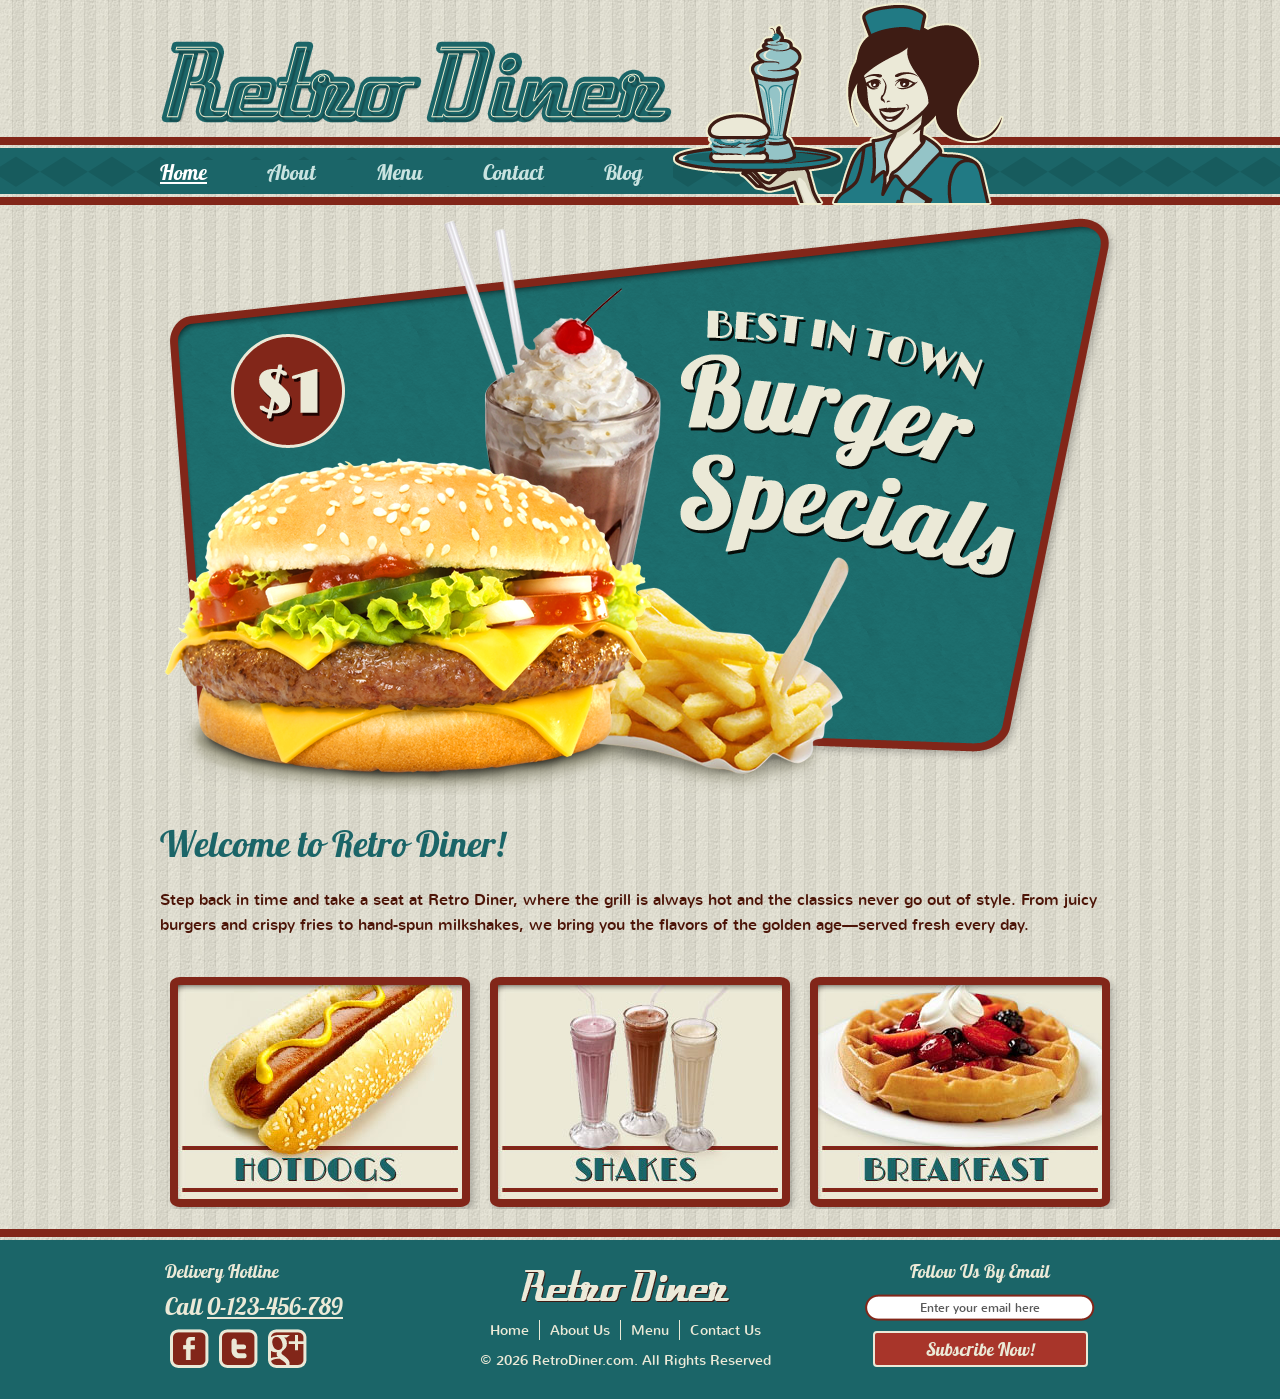
<file: index.html>
<!DOCTYPE html>
<!-- Website template by freewebsitetemplates.com -->
<html lang="en">
<head>
	<title>Retro Diner</title>
	<meta charset="utf-8">
	<link href="css/style.css" rel="stylesheet" type="text/css">
</head>
<body>
	<a class="skip-link" href="#body">Skip to main content</a>
	<header id="header">
		<div>
			<a href="index.html"><img class="logo" src="images/logo.png" width="513" height="84" alt="Retro Diner - Home"></a>
			<img src="images/waitress.png" width="332" height="205" alt="">
			<nav aria-label="Main">
			<ul class="navigation">
				<li>
					<a class="active" aria-current="page" href="index.html">Home</a>
				</li>
				<li>
					<a href="about.html">About</a>
				</li>
				<li>
					<a href="burger.html">Menu</a>
				</li>
				<li>
					<a href="contact.html">Contact</a>
				</li>
				<li>
					<a href="blog.html">Blog</a>
				</li>
			</ul>
			</nav>
		</div>
	</header>
	<main id="body" tabindex="-1">
		<div class="featured"> <a href="burger.html"><img src="images/burger-specials.png" width="960" height="590" alt="Best in town Burger Specials, $1: cheeseburger with fries and a chocolate milkshake. See our burgers"></a>
			<h1>Welcome to Retro Diner!</h1>
			<p>
				Step back in time and take a seat at Retro Diner, where the grill is always hot and the classics never go out of style. From juicy burgers and crispy fries to hand-spun milkshakes, we bring you the flavors of the golden age—served fresh every day.
			</p>
			<ul>
				<li>
					<a href="hotdog.html"><img src="images/hotdogs.jpg" width="284" height="214" alt="Hotdogs"></a>
				</li>
				<li>
					<a href="shake.html"><img src="images/shakes.jpg" alt="Shakes" width="284" height="214"></a>
				</li>
				<li>
					<a href="breakfast.html"><img src="images/breakfast.jpg" alt="Breakfast" width="284" height="214"></a>
				</li>
			</ul>
		</div>
	</main>
	<footer id="footer">
		<div>
			<ul>
				<li class="first">
					<h2>Delivery Hotline</h2>
					<p class="hotline">Call <a href="tel:0123456789">0-123-456-789</a></p>
					<ul>
						<li>
							<a href="http://www.freewebsitetemplates.com/go/facebook" class="facebook" aria-label="Retro Diner on Facebook"></a>
						</li>
						<li>
							<a href="http://www.freewebsitetemplates.com/go/twitter" class="twitter" aria-label="Retro Diner on Twitter"></a>
						</li>
						<li>
							<a href="http://www.freewebsitetemplates.com/go/googleplus" class="googleplus" aria-label="Retro Diner on Google+"></a>
						</li>
					</ul>
				</li>
				<li>
					<a href="index.html"><img class="logo" src="images/logo-footer.png" alt="Retro Diner - Home"></a>
					<nav aria-label="Footer">
					<ul class="navigation">
						<li>
							<a href="index.html">Home</a>
						</li>
						<li>
							<a href="about.html">About Us</a>
						</li>
						<li>
							<a href="burger.html">Menu</a>
						</li>
						<li>
							<a href="contact.html">Contact Us</a>
						</li>
					</ul>
					</nav>
					<span>&copy; 2026 RetroDiner.com. All Rights Reserved</span>
				</li>
				<li class="last">
					<h2>Follow Us By Email</h2>
					<form action="index.html">
						<label for="subscribe-email" class="visually-hidden">Email address</label>
						<input type="email" name="subscribe" id="subscribe-email" placeholder="Enter your email here" autocomplete="email" required>
						<input type="submit" value="Subscribe Now!">
					</form>
				</li>
			</ul>
		</div>
	</footer>
</body>
</html>
</file>
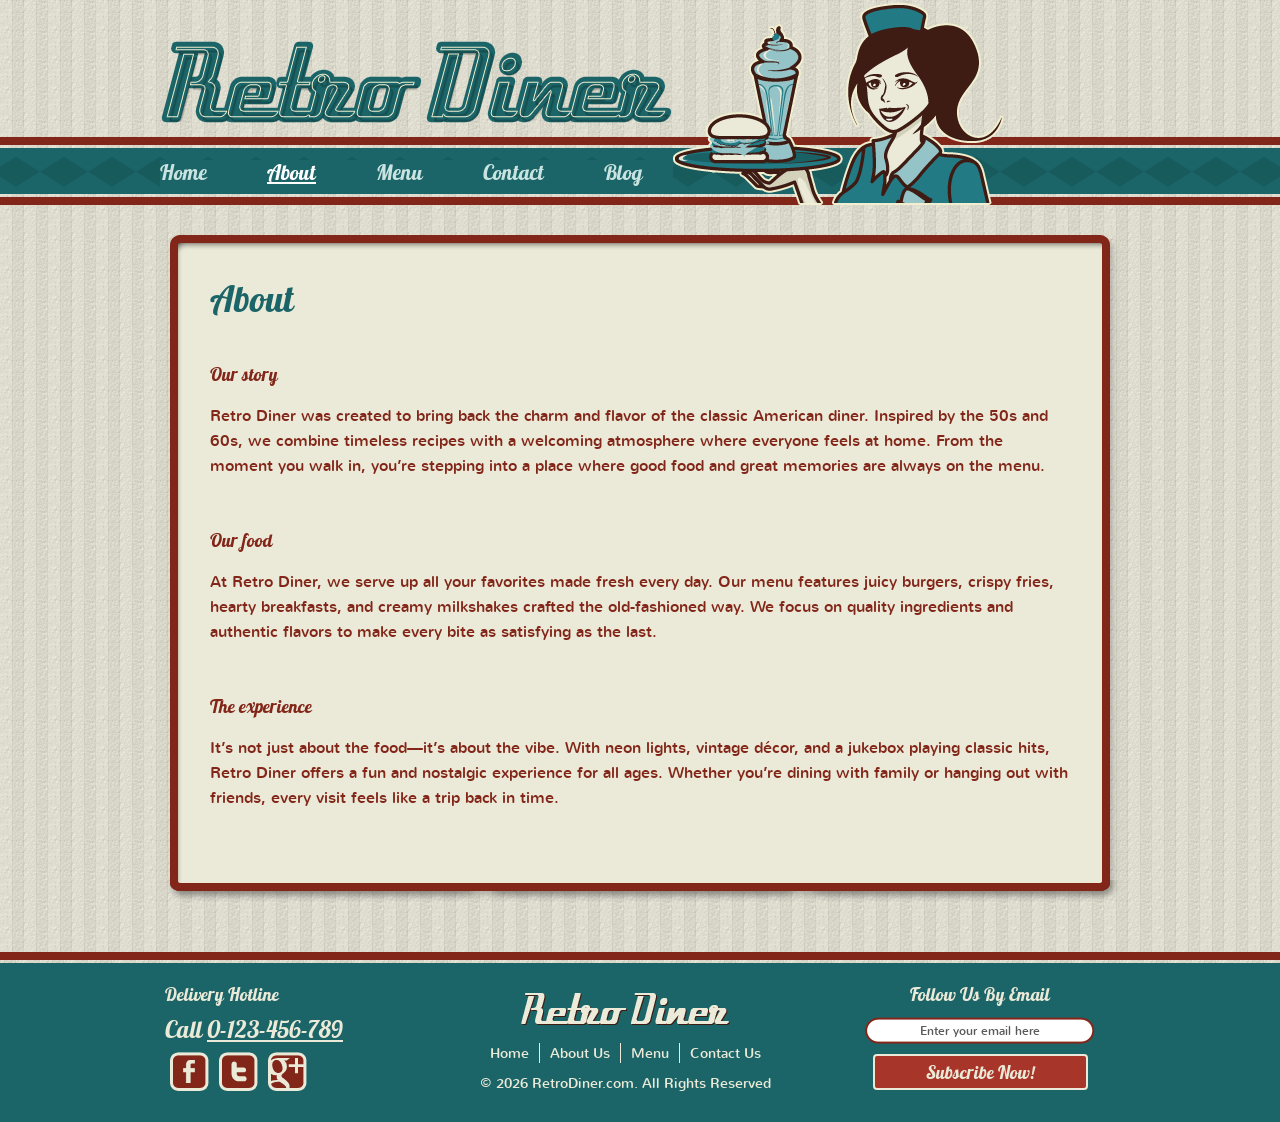
<file: about.html>
<!DOCTYPE html>
<!-- Website template by freewebsitetemplates.com -->
<html lang="en">
<head>
	<title>About - Retro Diner</title>
	<meta charset="utf-8">
	<link href="css/style.css" rel="stylesheet" type="text/css">
</head>
<body>
	<a class="skip-link" href="#body">Skip to main content</a>
	<header id="header">
		<div>
			<a href="index.html"><img class="logo" src="images/logo.png" width="513" height="84" alt="Retro Diner - Home"></a>
			<img src="images/waitress.png" width="332" height="205" alt="">
			<nav aria-label="Main">
			<ul class="navigation">
				<li>
					<a href="index.html">Home</a>
				</li>
				<li>
					<a class="active" aria-current="page" href="about.html">About</a>
				</li>
				<li>
					<a href="burger.html">Menu</a>
				</li>
				<li>
					<a href="contact.html">Contact</a>
				</li>
				<li>
					<a href="blog.html">Blog</a>
				</li>
			</ul>
			</nav>
		</div>
	</header>
	<main id="body" tabindex="-1">
		<div id="content">
			<div>
				<div>
					<h1>About</h1>
					<ul>
						<li>
							<h2>Our story</h2>
							<p>
								Retro Diner was created to bring back the charm and flavor of the classic American diner. Inspired by the 50s and 60s, we combine timeless recipes with a welcoming atmosphere where everyone feels at home. From the moment you walk in, you’re stepping into a place where good food and great memories are always on the menu.
							</p>
						</li>
						<li>
							<h2>Our food</h2>
							<p>
								At Retro Diner, we serve up all your favorites made fresh every day. Our menu features juicy burgers, crispy fries, hearty breakfasts, and creamy milkshakes crafted the old-fashioned way. We focus on quality ingredients and authentic flavors to make every bite as satisfying as the last.
							</p>
						</li>
						<li>
							<h2>The experience</h2>
							<p>
								It’s not just about the food—it’s about the vibe. With neon lights, vintage décor, and a jukebox playing classic hits, Retro Diner offers a fun and nostalgic experience for all ages. Whether you’re dining with family or hanging out with friends, every visit feels like a trip back in time.
							</p>
						</li>

					</ul>
				</div>
			</div>
		</div>
	</main>
	<footer id="footer">
		<div>
			<ul>
				<li class="first">
					<h2>Delivery Hotline</h2>
					<p class="hotline">Call <a href="tel:0123456789">0-123-456-789</a></p>
					<ul>
						<li>
							<a href="http://www.freewebsitetemplates.com/go/facebook" class="facebook" aria-label="Retro Diner on Facebook"></a>
						</li>
						<li>
							<a href="http://www.freewebsitetemplates.com/go/twitter" class="twitter" aria-label="Retro Diner on Twitter"></a>
						</li>
						<li>
							<a href="http://www.freewebsitetemplates.com/go/googleplus" class="googleplus" aria-label="Retro Diner on Google+"></a>
						</li>
					</ul>
				</li>
				<li>
					<a href="index.html"><img class="logo" src="images/logo-footer.png" alt="Retro Diner - Home"></a>
					<nav aria-label="Footer">
					<ul class="navigation">
						<li>
							<a href="index.html">Home</a>
						</li>
						<li>
							<a href="about.html">About Us</a>
						</li>
						<li>
							<a href="burger.html">Menu</a>
						</li>
						<li>
							<a href="contact.html">Contact Us</a>
						</li>
					</ul>
					</nav>
					<span>&copy; 2026 RetroDiner.com. All Rights Reserved</span>
				</li>
				<li class="last">
					<h2>Follow Us By Email</h2>
					<form action="index.html">
						<label for="subscribe-email" class="visually-hidden">Email address</label>
						<input type="email" name="subscribe" id="subscribe-email" placeholder="Enter your email here" autocomplete="email" required>
						<input type="submit" value="Subscribe Now!">
					</form>
				</li>
			</ul>
		</div>
	</footer>
</body>
</html>
</file>
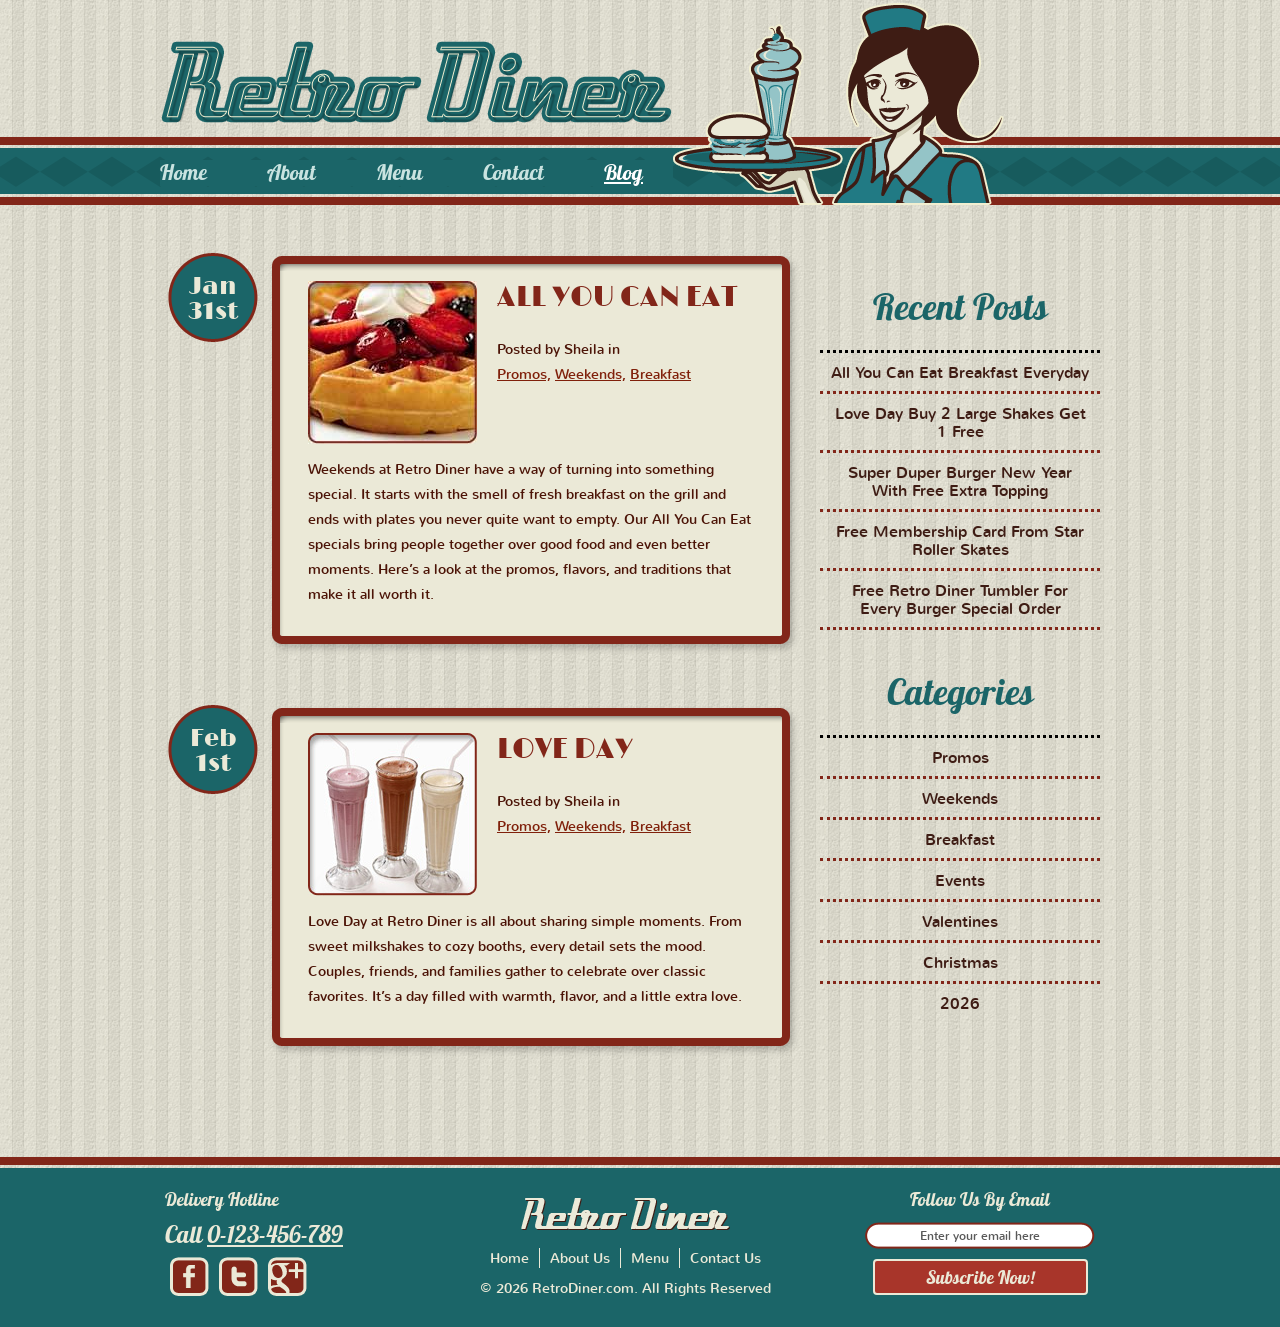
<file: blog.html>
<!DOCTYPE html>
<!-- Website template by freewebsitetemplates.com -->
<html lang="en">
<head>
	<title>Blog - Retro Diner</title>
	<meta charset="utf-8">
	<link href="css/style.css" rel="stylesheet" type="text/css">
</head>
<body>
	<a class="skip-link" href="#body">Skip to main content</a>
	<header id="header">
		<div>
			<a href="index.html"><img class="logo" src="images/logo.png" width="513" height="84" alt="Retro Diner - Home"></a>
			<img src="images/waitress.png" width="332" height="205" alt="">
			<nav aria-label="Main">
			<ul class="navigation">
				<li>
					<a href="index.html">Home</a>
				</li>
				<li>
					<a href="about.html">About</a>
				</li>
				<li>
					<a href="burger.html">Menu</a>
				</li>
				<li>
					<a href="contact.html">Contact</a>
				</li>
				<li>
					<a class="active" aria-current="page" href="blog.html">Blog</a>
				</li>
			</ul>
			</nav>
		</div>
	</header>
	<main id="body" tabindex="-1">
		<h1 class="visually-hidden">Blog</h1>
		<div id="section">
			<div class="section">
				<div>
					<div> <img src="images/breakfast3.jpg" width="169" height="163" alt="Waffle topped with berries and whipped cream">
						<h2><a href="blog.html">All YOU CAN EAT</a></h2>
						<p class="byline">Posted by Sheila in</p>
						<a href="blog.html"><span>Promos,</span></a> <a href="blog.html"><span>Weekends,</span></a> <a href="blog.html"><span>Breakfast</span></a>
						<p>
							Weekends at Retro Diner have a way of turning into something special.
							It starts with the smell of fresh breakfast on the grill and ends with plates you never quite want to empty.
							Our All You Can Eat specials bring people together over good food and even better moments.
							Here’s a look at the promos, flavors, and traditions that make it all worth it.
						</p>
						<span class="price"><time datetime="2026-01-31">Jan <span>31st</span></time></span> </div>
				</div>
			</div>
			<div class="section">
				<div>
					<div> <img src="images/shakes2.jpg" width="169" height="163" alt="Strawberry, chocolate and vanilla milkshakes">
						<h2><a href="blog.html">love day</a></h2>
						<p class="byline">Posted by Sheila in</p>
						<a href="blog.html"><span>Promos,</span></a> <a href="blog.html"><span>Weekends,</span></a> <a href="blog.html"><span>Breakfast</span></a>
						<p>
							Love Day at Retro Diner is all about sharing simple moments.
							From sweet milkshakes to cozy booths, every detail sets the mood.
							Couples, friends, and families gather to celebrate over classic favorites.
							It’s a day filled with warmth, flavor, and a little extra love.
						</p>
						<span class="price"><time datetime="2026-02-01">Feb <span>1st</span></time></span> </div>
				</div>
			</div>
		</div>
		<aside class="sidebar">
			<h2>Recent Posts</h2>
			<ul>
				<li class="first">
					<a href="blog.html">All You Can Eat Breakfast Everyday</a>
				</li>
				<li>
					<a href="blog.html">Love Day Buy 2 Large Shakes Get 1 Free</a>
				</li>
				<li>
					<a href="blog.html">Super Duper Burger New Year With Free Extra Topping</a>
				</li>
				<li>
					<a href="blog.html">Free Membership Card From Star Roller Skates</a>
				</li>
				<li>
					<a href="blog.html">Free Retro Diner Tumbler For Every Burger Special Order</a>
				</li>
			</ul>
			<h2>Categories</h2>
			<ul>
				<li class="first">
					<a href="blog.html">Promos</a>
				</li>
				<li>
					<a href="blog.html">Weekends</a>
				</li>
				<li>
					<a href="blog.html">Breakfast</a>
				</li>
				<li>
					<a href="blog.html">Events</a>
				</li>
				<li>
					<a href="blog.html">Valentines</a>
				</li>
				<li>
					<a href="blog.html">Christmas</a>
				</li>
				<li class="last">
					<a href="blog.html">2026</a>
				</li>
			</ul>
		</aside>
	</main>
	<footer id="footer">
		<div>
			<ul>
				<li class="first">
					<h2>Delivery Hotline</h2>
					<p class="hotline">Call <a href="tel:0123456789">0-123-456-789</a></p>
					<ul>
						<li>
							<a href="http://www.freewebsitetemplates.com/go/facebook" class="facebook" aria-label="Retro Diner on Facebook"></a>
						</li>
						<li>
							<a href="http://www.freewebsitetemplates.com/go/twitter" class="twitter" aria-label="Retro Diner on Twitter"></a>
						</li>
						<li>
							<a href="http://www.freewebsitetemplates.com/go/googleplus" class="googleplus" aria-label="Retro Diner on Google+"></a>
						</li>
					</ul>
				</li>
				<li>
					<a href="index.html"><img class="logo" src="images/logo-footer.png" alt="Retro Diner - Home"></a>
					<nav aria-label="Footer">
					<ul class="navigation">
						<li>
							<a href="index.html">Home</a>
						</li>
						<li>
							<a href="about.html">About Us</a>
						</li>
						<li>
							<a href="burger.html">Menu</a>
						</li>
						<li>
							<a href="contact.html">Contact Us</a>
						</li>
					</ul>
					</nav>
					<span>&copy; 2026 RetroDiner.com. All Rights Reserved</span>
				</li>
				<li class="last">
					<h2>Follow Us By Email</h2>
					<form action="index.html">
						<label for="subscribe-email" class="visually-hidden">Email address</label>
						<input type="email" name="subscribe" id="subscribe-email" placeholder="Enter your email here" autocomplete="email" required>
						<input type="submit" value="Subscribe Now!">
					</form>
				</li>
			</ul>
		</div>
	</footer>
</body>
</html>
</file>
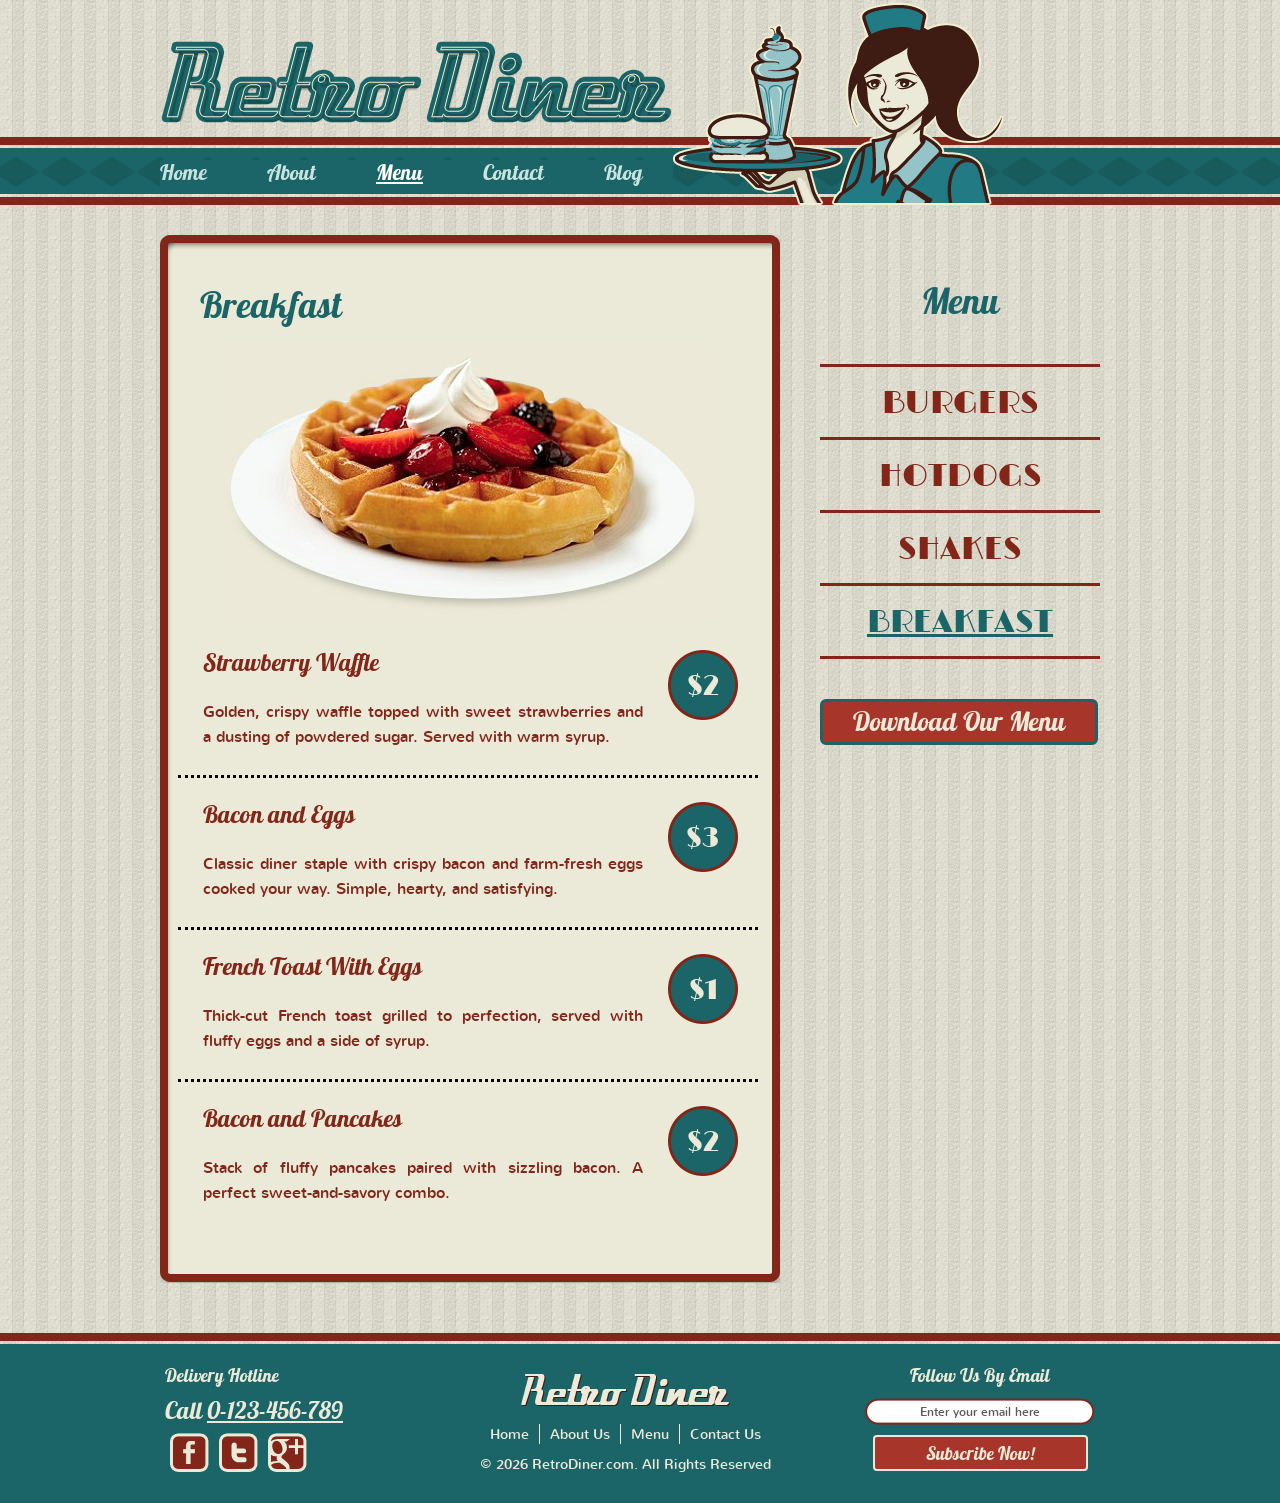
<file: breakfast.html>
<!DOCTYPE html>
<!-- Website template by freewebsitetemplates.com -->
<html lang="en">
<head>
	<title>Breakfast Menu - Retro Diner</title>
	<meta charset="utf-8">
	<link href="css/style.css" rel="stylesheet" type="text/css">
</head>
<body>
	<a class="skip-link" href="#body">Skip to main content</a>
	<header id="header">
		<div>
			<a href="index.html"><img class="logo" src="images/logo.png" width="513" height="84" alt="Retro Diner - Home"></a>
			<img src="images/waitress.png" width="332" height="205" alt="">
			<nav aria-label="Main">
			<ul class="navigation">
				<li>
					<a href="index.html">Home</a>
				</li>
				<li>
					<a href="about.html">About</a>
				</li>
				<li>
					<a class="active" aria-current="page" href="burger.html">Menu</a>
				</li>
				<li>
					<a href="contact.html">Contact</a>
				</li>
				<li>
					<a href="blog.html">Blog</a>
				</li>
			</ul>
			</nav>
		</div>
	</header>
	<main id="body" tabindex="-1">
		<div class="sidebar menu-sidebar">
			<h1>Menu</h1>
			<nav aria-label="Menu categories">
			<ul class="navigation">
				<li class="first">
					<a href="burger.html">BURGERS</a>
				</li>
				<li>
					<a href="hotdog.html">HOTDOGS</a>
				</li>
				<li>
					<a href="shake.html">SHAKES</a>
				</li>
				<li>
					<a class="active" aria-current="page" href="breakfast.html">BREAKFAST</a>
				</li>
			</ul>
			</nav>
			<a href="breakfast.html" class="download">Download Our Menu</a>
		</div>
		<div class="content">
			<div>
				<div>
					<h2 class="category">Breakfast</h2>
					<div><img src="images/breakfast2.jpg" width="484" height="271" alt="Waffle topped with strawberries, blueberries and whipped cream"></div>
					<ul>
						<li>
							<h3>Strawberry Waffle</h3>
							<p>
								Golden, crispy waffle topped with sweet strawberries and a dusting of powdered sugar. Served with warm syrup.
							</p>
							<span class="price">$2</span>
						</li>
						<li>
							<h3>Bacon and Eggs</h3>
							<p>
								Classic diner staple with crispy bacon and farm-fresh eggs cooked your way. Simple, hearty, and satisfying.
							</p>
							<span class="price">$3</span>
						</li>
						<li>
							<h3>French Toast With Eggs</h3>
							<p>
								Thick-cut French toast grilled to perfection, served with fluffy eggs and a side of syrup.
							</p>
							<span class="price">$1</span>
						</li>
						<li class="last">
							<h3>Bacon and Pancakes</h3>
							<p>
								Stack of fluffy pancakes paired with sizzling bacon. A perfect sweet-and-savory combo.
							</p>
							<span class="price">$2</span>
						</li>
					</ul>
				</div>
			</div>
		</div>
	</main>
	<footer id="footer">
		<div>
			<ul>
				<li class="first">
					<h2>Delivery Hotline</h2>
					<p class="hotline">Call <a href="tel:0123456789">0-123-456-789</a></p>
					<ul>
						<li>
							<a href="http://www.freewebsitetemplates.com/go/facebook" class="facebook" aria-label="Retro Diner on Facebook"></a>
						</li>
						<li>
							<a href="http://www.freewebsitetemplates.com/go/twitter" class="twitter" aria-label="Retro Diner on Twitter"></a>
						</li>
						<li>
							<a href="http://www.freewebsitetemplates.com/go/googleplus" class="googleplus" aria-label="Retro Diner on Google+"></a>
						</li>
					</ul>
				</li>
				<li>
					<a href="index.html"><img class="logo" src="images/logo-footer.png" alt="Retro Diner - Home"></a>
					<nav aria-label="Footer">
					<ul class="navigation">
						<li>
							<a href="index.html">Home</a>
						</li>
						<li>
							<a href="about.html">About Us</a>
						</li>
						<li>
							<a href="burger.html">Menu</a>
						</li>
						<li>
							<a href="contact.html">Contact Us</a>
						</li>
					</ul>
					</nav>
					<span>&copy; 2026 RetroDiner.com. All Rights Reserved</span>
				</li>
				<li class="last">
					<h2>Follow Us By Email</h2>
					<form action="index.html">
						<label for="subscribe-email" class="visually-hidden">Email address</label>
						<input type="email" name="subscribe" id="subscribe-email" placeholder="Enter your email here" autocomplete="email" required>
						<input type="submit" value="Subscribe Now!">
					</form>
				</li>
			</ul>
		</div>
	</footer>
</body>
</html>
</file>
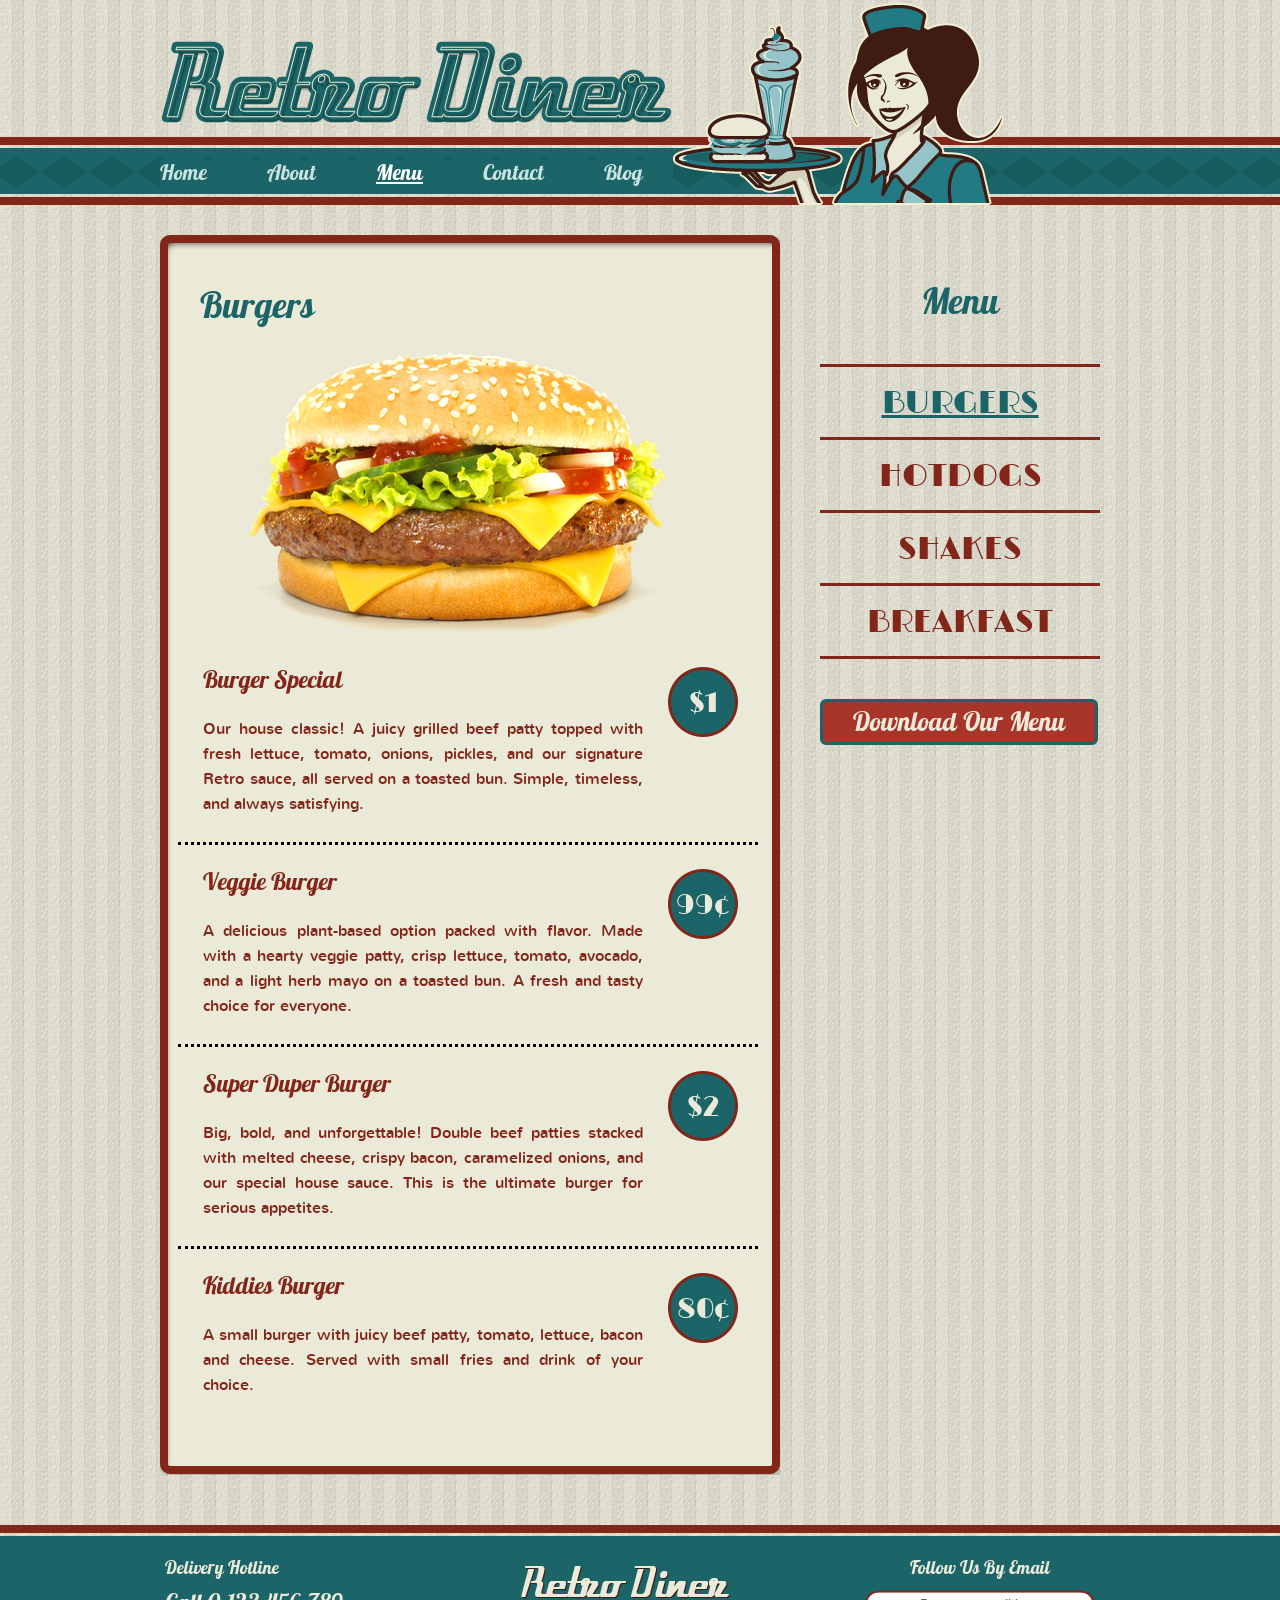
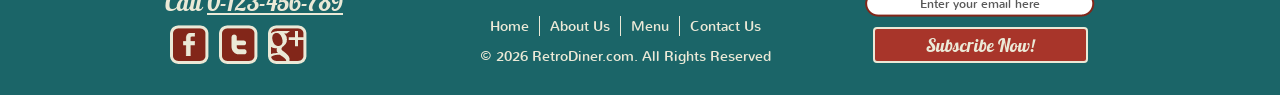
<file: burger.html>
<!DOCTYPE html>
<!-- Website template by freewebsitetemplates.com -->
<html lang="en">
<head>
	<title>Burger Menu - Retro Diner</title>
	<meta charset="utf-8">
	<link href="css/style.css" rel="stylesheet" type="text/css">
</head>
<body>
	<a class="skip-link" href="#body">Skip to main content</a>
	<header id="header">
		<div>
			<a href="index.html"><img class="logo" src="images/logo.png" width="513" height="84" alt="Retro Diner - Home"></a>
			<img src="images/waitress.png" width="332" height="205" alt="">
			<nav aria-label="Main">
			<ul class="navigation">
				<li>
					<a href="index.html">Home</a>
				</li>
				<li>
					<a href="about.html">About</a>
				</li>
				<li>
					<a class="active" aria-current="page" href="burger.html">Menu</a>
				</li>
				<li>
					<a href="contact.html">Contact</a>
				</li>
				<li>
					<a href="blog.html">Blog</a>
				</li>
			</ul>
			</nav>
		</div>
	</header>
	<main id="body" tabindex="-1">
		<div class="sidebar menu-sidebar">
			<h1>Menu</h1>
			<nav aria-label="Menu categories">
			<ul class="navigation">
				<li class="first">
					<a class="active" aria-current="page" href="burger.html">BURGERS</a>
				</li>
				<li>
					<a href="hotdog.html">HOTDOGS</a>
				</li>
				<li>
					<a href="shake.html">SHAKES</a>
				</li>
				<li>
					<a href="breakfast.html">BREAKFAST</a>
				</li>
			</ul>
			</nav>
			<a href="burger.html" class="download">Download Our Menu</a>
		</div>
		<div class="content">
			<div>
				<div>
					<h2 class="category">Burgers</h2>
					<div><img src="images/burger.jpg" width="434" height="288" alt="Cheeseburger with lettuce, tomato, onion and ketchup on a sesame bun"></div>
					<ul>
						<li>
							<h3>Burger Special</h3>
							<p>
								Our house classic! A juicy grilled beef patty topped with fresh lettuce, tomato, onions, pickles, and our signature Retro sauce, all served on a toasted bun. Simple, timeless, and always satisfying.
							</p>
							<span class="price">$1</span>
						</li>
						<li>
							<h3>Veggie Burger</h3>
							<p>
								A delicious plant-based option packed with flavor. Made with a hearty veggie patty, crisp lettuce, tomato, avocado, and a light herb mayo on a toasted bun. A fresh and tasty choice for everyone.
							</p>
							<span class="price">99&cent;</span>
						</li>
						<li>
							<h3>Super Duper Burger</h3>
							<p>
								Big, bold, and unforgettable! Double beef patties stacked with melted cheese, crispy bacon, caramelized onions, and our special house sauce. This is the ultimate burger for serious appetites.
							</p>
							<span class="price">$2</span>
						</li>
						<li class="last">
							<h3>Kiddies Burger</h3>
							<p>
								A small burger with juicy beef patty, tomato, lettuce, bacon and cheese. Served with small fries and drink of your choice.
							</p>
							<span class="price">80&cent;</span>
						</li>
					</ul>
				</div>
			</div>
		</div>
	</main>
	<footer id="footer">
		<div>
			<ul>
				<li class="first">
					<h2>Delivery Hotline</h2>
					<p class="hotline">Call <a href="tel:0123456789">0-123-456-789</a></p>
					<ul>
						<li>
							<a href="http://www.freewebsitetemplates.com/go/facebook" class="facebook" aria-label="Retro Diner on Facebook"></a>
						</li>
						<li>
							<a href="http://www.freewebsitetemplates.com/go/twitter" class="twitter" aria-label="Retro Diner on Twitter"></a>
						</li>
						<li>
							<a href="http://www.freewebsitetemplates.com/go/googleplus" class="googleplus" aria-label="Retro Diner on Google+"></a>
						</li>
					</ul>
				</li>
				<li>
					<a href="index.html"><img class="logo" src="images/logo-footer.png" alt="Retro Diner - Home"></a>
					<nav aria-label="Footer">
					<ul class="navigation">
						<li>
							<a href="index.html">Home</a>
						</li>
						<li>
							<a href="about.html">About Us</a>
						</li>
						<li>
							<a href="burger.html">Menu</a>
						</li>
						<li>
							<a href="contact.html">Contact Us</a>
						</li>
					</ul>
					</nav>
					<span>&copy; 2026 RetroDiner.com. All Rights Reserved</span>
				</li>
				<li class="last">
					<h2>Follow Us By Email</h2>
					<form action="index.html">
						<label for="subscribe-email" class="visually-hidden">Email address</label>
						<input type="email" name="subscribe" id="subscribe-email" placeholder="Enter your email here" autocomplete="email" required>
						<input type="submit" value="Subscribe Now!">
					</form>
				</li>
			</ul>
		</div>
	</footer>
</body>
</html>
</file>
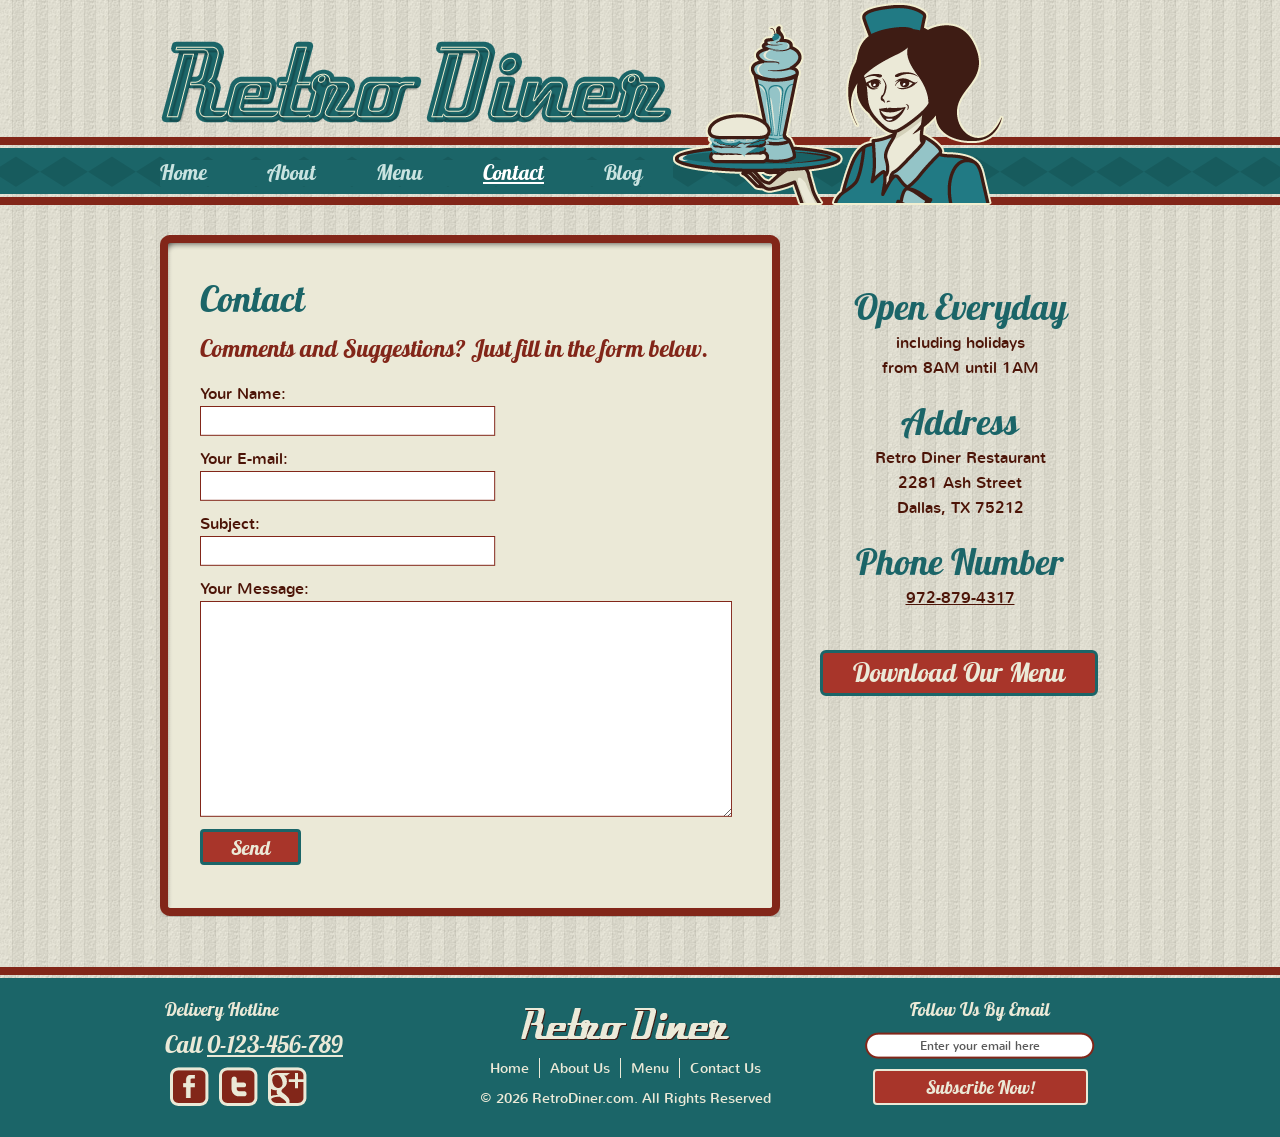
<file: contact.html>
<!DOCTYPE html>
<!-- Website template by freewebsitetemplates.com -->
<html lang="en">
<head>
	<title>Contact - Retro Diner</title>
	<meta charset="utf-8">
	<link href="css/style.css" rel="stylesheet" type="text/css">
</head>
<body>
	<a class="skip-link" href="#body">Skip to main content</a>
	<header id="header">
		<div>
			<a href="index.html"><img class="logo" src="images/logo.png" width="513" height="84" alt="Retro Diner - Home"></a>
			<img src="images/waitress.png" width="332" height="205" alt="">
			<nav aria-label="Main">
			<ul class="navigation">
				<li>
					<a href="index.html">Home</a>
				</li>
				<li>
					<a href="about.html">About</a>
				</li>
				<li>
					<a href="burger.html">Menu</a>
				</li>
				<li>
					<a class="active" aria-current="page" href="contact.html">Contact</a>
				</li>
				<li>
					<a href="blog.html">Blog</a>
				</li>
			</ul>
			</nav>
		</div>
	</header>
	<main id="body" tabindex="-1">
		<div class="content">
			<div>
				<div>
					<h1>Contact</h1>

					<h2>Comments and Suggestions? Just fill in the form below.</h2>
					<form action="contact.html">
						<label for="name"> <span class="text">Your Name:</span>
							<input type="text" name="name" id="name" autocomplete="name">
						</label>
						<label for="email"> <span>Your E-mail:</span>
							<input type="email" name="email" id="email" autocomplete="email">
						</label>
						<label for="subject"> <span>Subject:</span>
							<input type="text" name="subject" id="subject">
						</label>
						<label for="message"> <span>Your Message:</span>
							<textarea name="message" id="message"></textarea>
						</label>
						<input type="submit" value="Send">
					</form>
				</div>
			</div>
		</div>
		<aside class="sidebar">
			<h2>Open Everyday</h2>
			<span>including holidays</span> <span>from 8AM until 1AM</span>
			<h2>Address</h2>
			<address>
				<span>Retro Diner Restaurant</span> <span>2281 Ash Street</span> <span>Dallas, TX 75212</span>
			</address>
			<h2>Phone Number</h2>
			<span><a href="tel:9728794317">972-879-4317</a></span>
			<a href="breakfast.html" class="download">Download Our Menu</a>
		</aside>
	</main>
	<footer id="footer">
		<div>
			<ul>
				<li class="first">
					<h2>Delivery Hotline</h2>
					<p class="hotline">Call <a href="tel:0123456789">0-123-456-789</a></p>
					<ul>
						<li>
							<a href="http://www.freewebsitetemplates.com/go/facebook" class="facebook" aria-label="Retro Diner on Facebook"></a>
						</li>
						<li>
							<a href="http://www.freewebsitetemplates.com/go/twitter" class="twitter" aria-label="Retro Diner on Twitter"></a>
						</li>
						<li>
							<a href="http://www.freewebsitetemplates.com/go/googleplus" class="googleplus" aria-label="Retro Diner on Google+"></a>
						</li>
					</ul>
				</li>
				<li>
					<a href="index.html"><img class="logo" src="images/logo-footer.png" alt="Retro Diner - Home"></a>
					<nav aria-label="Footer">
					<ul class="navigation">
						<li>
							<a href="index.html">Home</a>
						</li>
						<li>
							<a href="about.html">About Us</a>
						</li>
						<li>
							<a href="burger.html">Menu</a>
						</li>
						<li>
							<a href="contact.html">Contact Us</a>
						</li>
					</ul>
					</nav>
					<span>&copy; 2026 RetroDiner.com. All Rights Reserved</span>
				</li>
				<li class="last">
					<h2>Follow Us By Email</h2>
					<form action="index.html">
						<label for="subscribe-email" class="visually-hidden">Email address</label>
						<input type="email" name="subscribe" id="subscribe-email" placeholder="Enter your email here" autocomplete="email" required>
						<input type="submit" value="Subscribe Now!">
					</form>
				</li>
			</ul>
		</div>
	</footer>
</body>
</html>
</file>
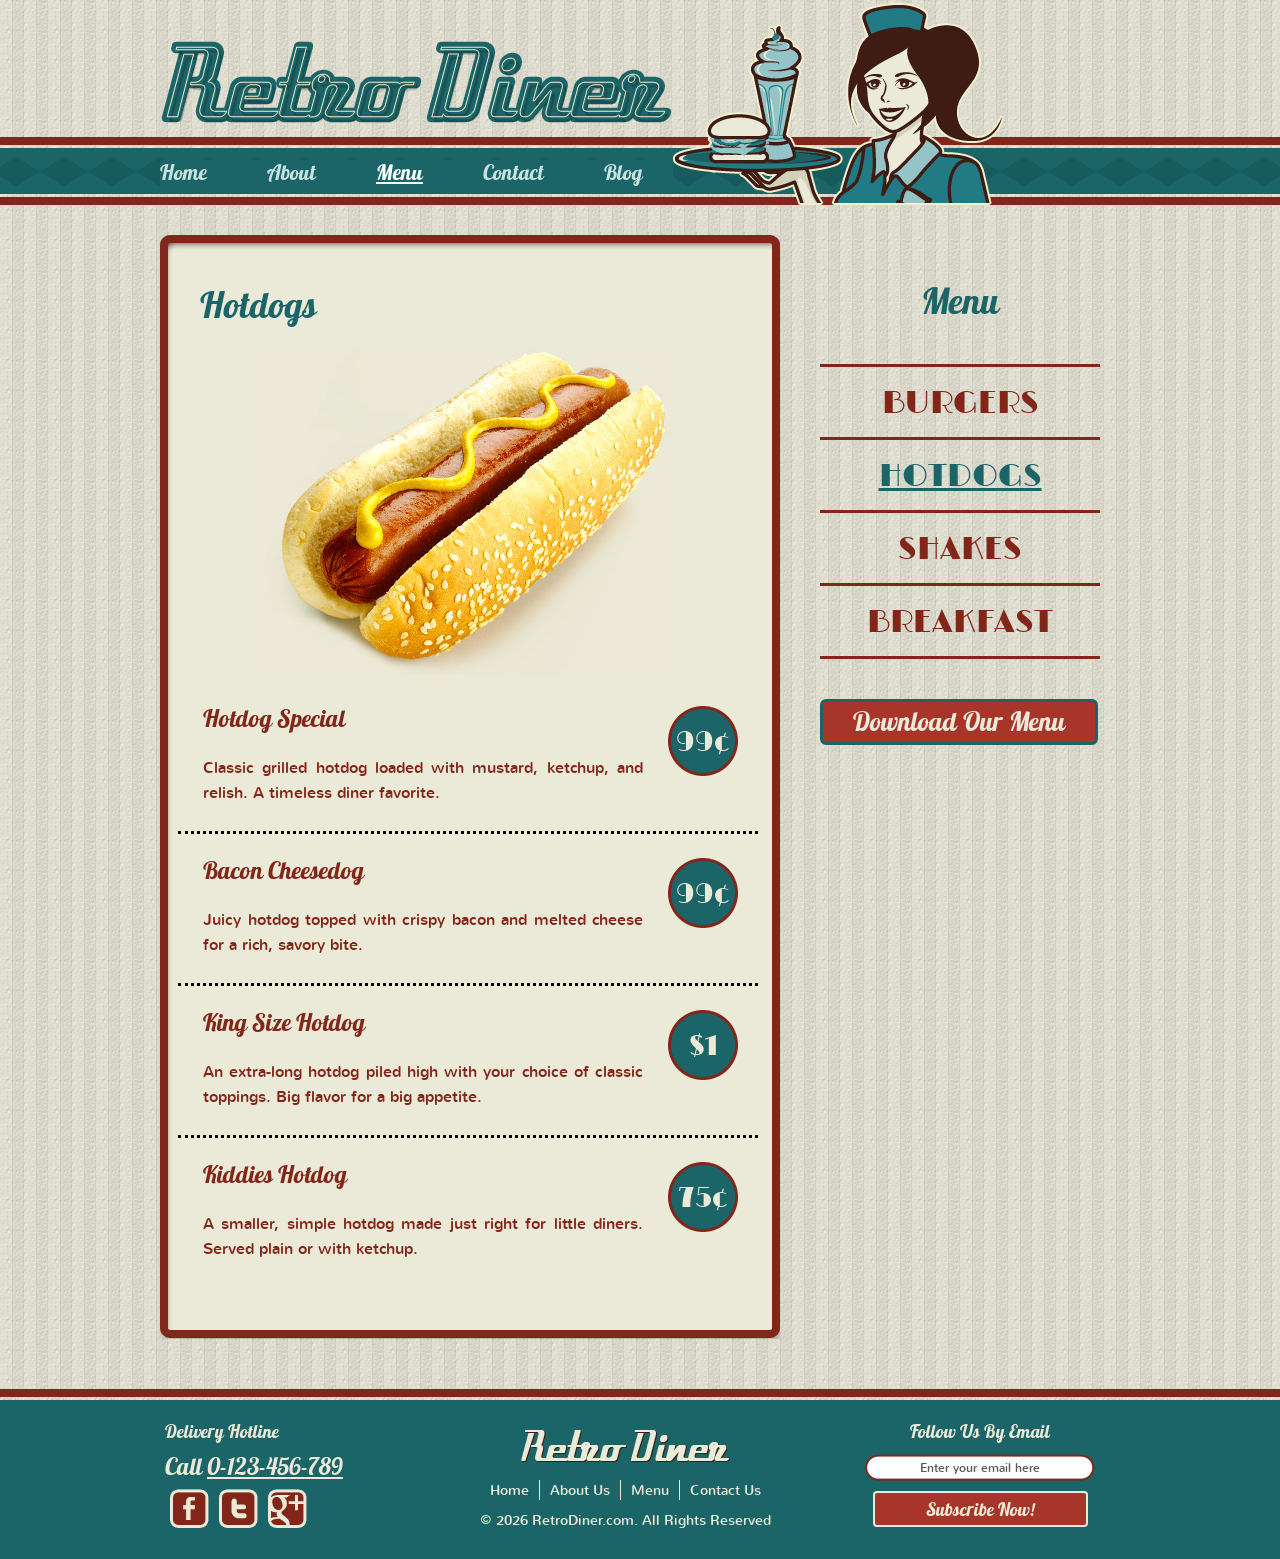
<file: hotdog.html>
<!DOCTYPE html>
<!-- Website template by freewebsitetemplates.com -->
<html lang="en">
<head>
	<title>Hotdog Menu - Retro Diner</title>
	<meta charset="utf-8">
	<link href="css/style.css" rel="stylesheet" type="text/css">
</head>
<body>
	<a class="skip-link" href="#body">Skip to main content</a>
	<header id="header">
		<div>
			<a href="index.html"><img class="logo" src="images/logo.png" width="513" height="84" alt="Retro Diner - Home"></a>
			<img src="images/waitress.png" width="332" height="205" alt="">
			<nav aria-label="Main">
			<ul class="navigation">
				<li>
					<a href="index.html">Home</a>
				</li>
				<li>
					<a href="about.html">About</a>
				</li>
				<li>
					<a class="active" aria-current="page" href="hotdog.html">Menu</a>
				</li>
				<li>
					<a href="contact.html">Contact</a>
				</li>
				<li>
					<a href="blog.html">Blog</a>
				</li>
			</ul>
			</nav>
		</div>
	</header>
	<main id="body" tabindex="-1">
		<div class="sidebar menu-sidebar">
			<h1>Menu</h1>
			<nav aria-label="Menu categories">
			<ul class="navigation">
				<li class="first">
					<a href="burger.html">BURGERS</a>
				</li>
				<li>
					<a class="active" aria-current="page" href="hotdog.html">HOTDOGS</a>
				</li>
				<li>
					<a href="shake.html">SHAKES</a>
				</li>
				<li>
					<a href="breakfast.html">BREAKFAST</a>
				</li>
			</ul>
			</nav>
			<a href="hotdog.html" class="download">Download Our Menu</a>
		</div>
		<div class="content">
			<div>
				<div>
					<h2 class="category">Hotdogs</h2>
					<div><img src="images/hotdog.jpg" width="434" height="327" alt="Hotdog with mustard on a sesame bun"></div>
					<ul>
						<li>
							<h3>Hotdog Special</h3>
							<p>
								Classic grilled hotdog loaded with mustard, ketchup, and relish. A timeless diner favorite.
							</p>
							<span class="price">99&cent;</span>
						</li>
						<li>
							<h3>Bacon Cheesedog</h3>
							<p>
								Juicy hotdog topped with crispy bacon and melted cheese for a rich, savory bite.
							</p>
							<span class="price">99&cent;</span>
						</li>
						<li>
							<h3>King Size Hotdog</h3>
							<p>
								An extra-long hotdog piled high with your choice of classic toppings. Big flavor for a big appetite.
							</p>
							<span class="price">$1</span>
						</li>
						<li class="last">
							<h3>Kiddies Hotdog</h3>
							<p>
								A smaller, simple hotdog made just right for little diners. Served plain or with ketchup.
							</p>
							<span class="price">75&cent;</span>
						</li>
					</ul>
				</div>
			</div>
		</div>
	</main>
	<footer id="footer">
		<div>
			<ul>
				<li class="first">
					<h2>Delivery Hotline</h2>
					<p class="hotline">Call <a href="tel:0123456789">0-123-456-789</a></p>
					<ul>
						<li>
							<a href="http://www.freewebsitetemplates.com/go/facebook" class="facebook" aria-label="Retro Diner on Facebook"></a>
						</li>
						<li>
							<a href="http://www.freewebsitetemplates.com/go/twitter" class="twitter" aria-label="Retro Diner on Twitter"></a>
						</li>
						<li>
							<a href="http://www.freewebsitetemplates.com/go/googleplus" class="googleplus" aria-label="Retro Diner on Google+"></a>
						</li>
					</ul>
				</li>
				<li>
					<a href="index.html"><img class="logo" src="images/logo-footer.png" alt="Retro Diner - Home"></a>
					<nav aria-label="Footer">
					<ul class="navigation">
						<li>
							<a href="index.html">Home</a>
						</li>
						<li>
							<a href="about.html">About Us</a>
						</li>
						<li>
							<a href="burger.html">Menu</a>
						</li>
						<li>
							<a href="contact.html">Contact Us</a>
						</li>
					</ul>
					</nav>
					<span>&copy; 2026 RetroDiner.com. All Rights Reserved</span>
				</li>
				<li class="last">
					<h2>Follow Us By Email</h2>
					<form action="index.html">
						<label for="subscribe-email" class="visually-hidden">Email address</label>
						<input type="email" name="subscribe" id="subscribe-email" placeholder="Enter your email here" autocomplete="email" required>
						<input type="submit" value="Subscribe Now!">
					</form>
				</li>
			</ul>
		</div>
	</footer>
</body>
</html>
</file>
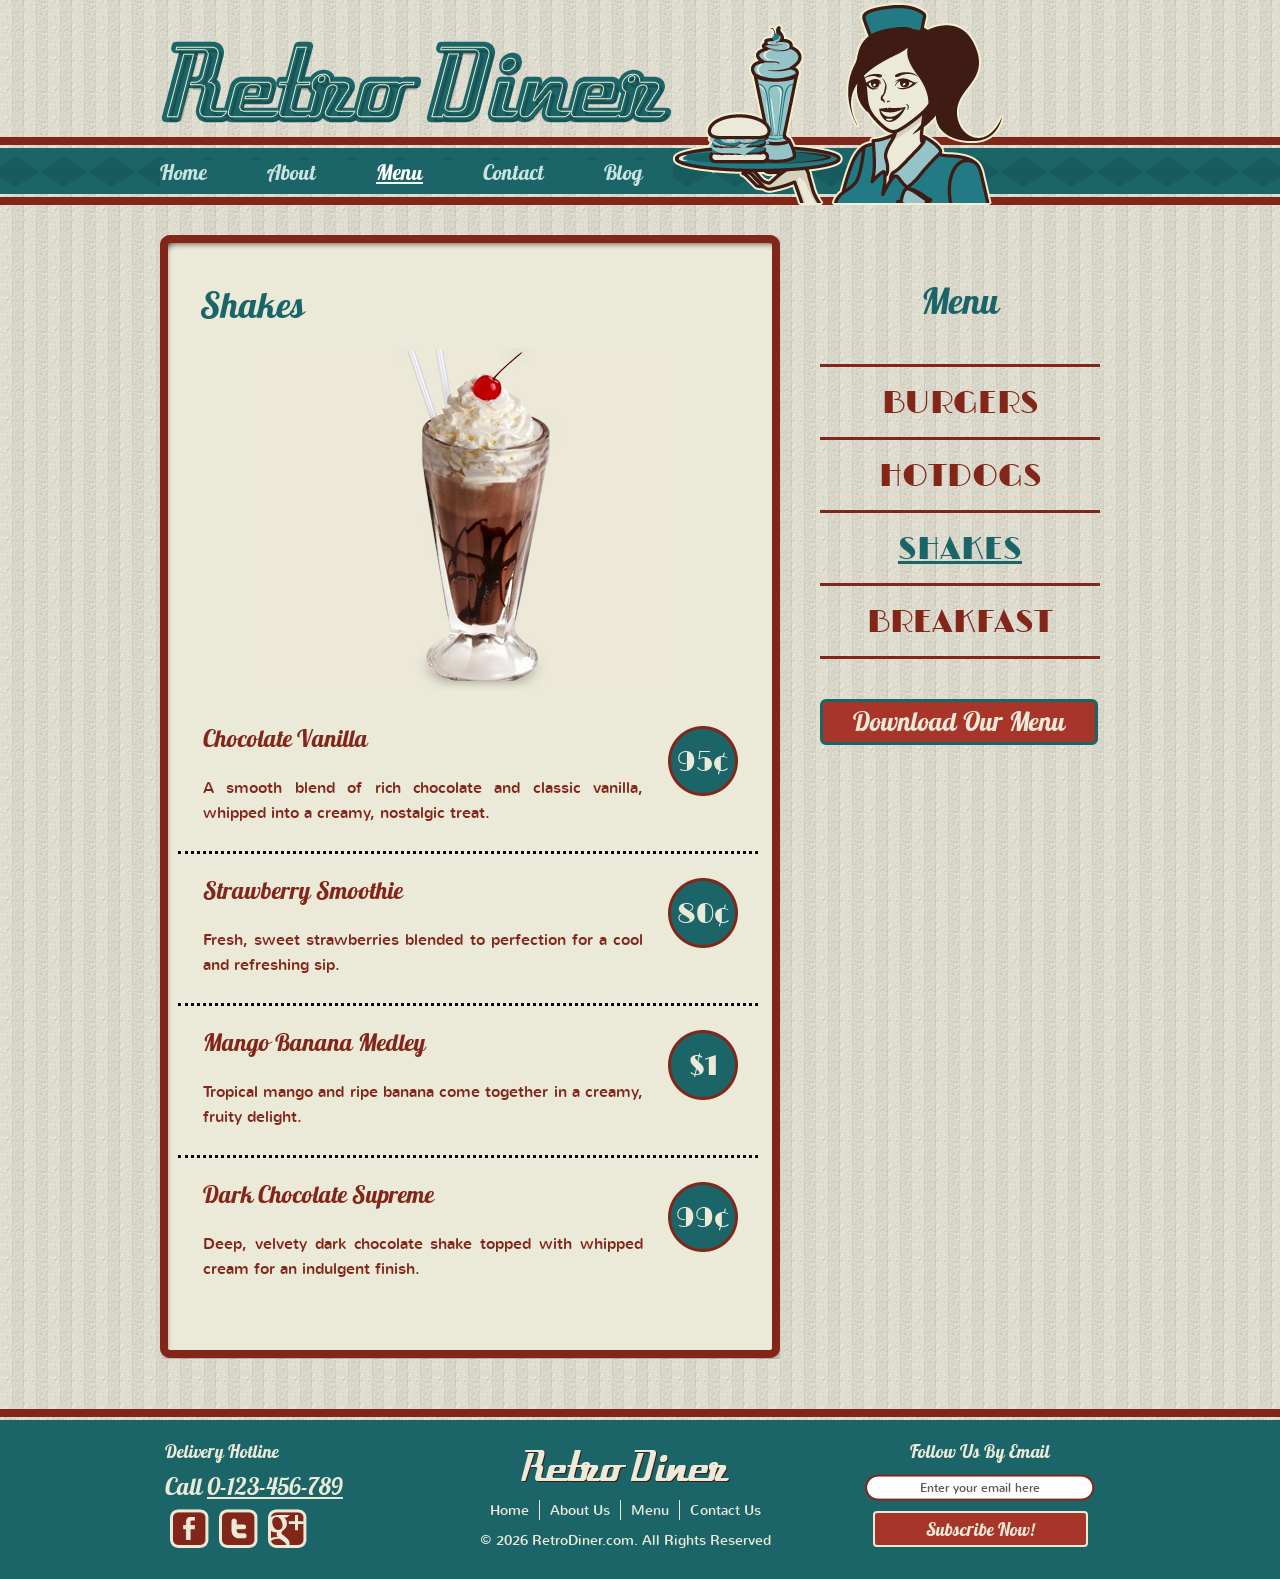
<file: shake.html>
<!DOCTYPE html>
<!-- Website template by freewebsitetemplates.com -->
<html lang="en">
<head>
	<title>Shake Menu - Retro Diner</title>
	<meta charset="utf-8">
	<link href="css/style.css" rel="stylesheet" type="text/css">
</head>
<body>
	<a class="skip-link" href="#body">Skip to main content</a>
	<header id="header">
		<div>
			<a href="index.html"><img class="logo" src="images/logo.png" width="513" height="84" alt="Retro Diner - Home"></a>
			<img src="images/waitress.png" width="332" height="205" alt="">
			<nav aria-label="Main">
			<ul class="navigation">
				<li>
					<a href="index.html">Home</a>
				</li>
				<li>
					<a href="about.html">About</a>
				</li>
				<li>
					<a class="active" aria-current="page" href="shake.html">Menu</a>
				</li>
				<li>
					<a href="contact.html">Contact</a>
				</li>
				<li>
					<a href="blog.html">Blog</a>
				</li>
			</ul>
			</nav>
		</div>
	</header>
	<main id="body" tabindex="-1">
		<div class="sidebar menu-sidebar">
			<h1>Menu</h1>
			<nav aria-label="Menu categories">
			<ul class="navigation">
				<li class="first">
					<a href="burger.html">BURGERS</a>
				</li>
				<li>
					<a href="hotdog.html">HOTDOGS</a>
				</li>
				<li>
					<a class="active" aria-current="page" href="shake.html">SHAKES</a>
				</li>
				<li>
					<a href="breakfast.html">BREAKFAST</a>
				</li>
			</ul>
			</nav>
			<a href="shake.html" class="download">Download Our Menu</a>
		</div>
		<div class="content">
			<div>
				<div>
					<h2 class="category">Shakes</h2>
					<div><img src="images/shake.jpg" width="434" height="347" alt="Chocolate milkshake topped with whipped cream and a cherry"></div>
					<ul>
						<li>
							<h3>Chocolate Vanilla</h3>
							<p>
								A smooth blend of rich chocolate and classic vanilla, whipped into a creamy, nostalgic treat.
							</p>
							<span class="price">95&cent;</span>
						</li>
						<li>
							<h3>Strawberry Smoothie</h3>
							<p>
								Fresh, sweet strawberries blended to perfection for a cool and refreshing sip.
							</p>
							<span class="price">80&cent;</span>
						</li>
						<li>
							<h3>Mango Banana Medley</h3>
							<p>
								Tropical mango and ripe banana come together in a creamy, fruity delight.
							</p>
							<span class="price">$1</span>
						</li>
						<li class="last">
							<h3>Dark Chocolate Supreme</h3>
							<p>
								Deep, velvety dark chocolate shake topped with whipped cream for an indulgent finish.
							</p>
							<span class="price">99&cent;</span>
						</li>
					</ul>
				</div>
			</div>
		</div>
	</main>
	<footer id="footer">
		<div>
			<ul>
				<li class="first">
					<h2>Delivery Hotline</h2>
					<p class="hotline">Call <a href="tel:0123456789">0-123-456-789</a></p>
					<ul>
						<li>
							<a href="http://www.freewebsitetemplates.com/go/facebook" class="facebook" aria-label="Retro Diner on Facebook"></a>
						</li>
						<li>
							<a href="http://www.freewebsitetemplates.com/go/twitter" class="twitter" aria-label="Retro Diner on Twitter"></a>
						</li>
						<li>
							<a href="http://www.freewebsitetemplates.com/go/googleplus" class="googleplus" aria-label="Retro Diner on Google+"></a>
						</li>
					</ul>
				</li>
				<li>
					<a href="index.html"><img class="logo" src="images/logo-footer.png" alt="Retro Diner - Home"></a>
					<nav aria-label="Footer">
					<ul class="navigation">
						<li>
							<a href="index.html">Home</a>
						</li>
						<li>
							<a href="about.html">About Us</a>
						</li>
						<li>
							<a href="burger.html">Menu</a>
						</li>
						<li>
							<a href="contact.html">Contact Us</a>
						</li>
					</ul>
					</nav>
					<span>&copy; 2026 RetroDiner.com. All Rights Reserved</span>
				</li>
				<li class="last">
					<h2>Follow Us By Email</h2>
					<form action="index.html">
						<label for="subscribe-email" class="visually-hidden">Email address</label>
						<input type="email" name="subscribe" id="subscribe-email" placeholder="Enter your email here" autocomplete="email" required>
						<input type="submit" value="Subscribe Now!">
					</form>
				</li>
			</ul>
		</div>
	</footer>
</body>
</html>
</file>
<file: css/style.css>
/** Website template by freewebsitetemplates.com **/
body {
	margin :0;
	padding :0;
	background :url("../images/bg-body.jpg");
	line-height :25px;
}
a:focus-visible,
input:focus-visible,
textarea:focus-visible {
	outline :3px solid #1b6568;
	outline-offset :2px;
}
#header a:focus-visible,
#footer a:focus-visible,
#footer input:focus-visible {
	outline-color :#f2c14e;
}
#header div ul.navigation li a:focus-visible,
#footer div ul li ul.navigation li a:focus-visible {
	outline-offset :-3px;
}
#body:focus {
	outline :0;
}
.visually-hidden {
	position :absolute !important;
	width :1px !important;
	height :1px !important;
	padding :0 !important;
	margin :-1px !important;
	overflow :hidden !important;
	clip :rect(0, 0, 0, 0) !important;
	white-space :nowrap !important;
	border :0 !important;
}
.skip-link {
	position :absolute;
	left :10px;
	top :-60px;
	z-index :100;
	padding :8px 16px;
	background :#822619;
	color :#ebe9d7;
	font-family :'NunitoRegular', sans-serif;
	font-size :16px;
	text-decoration :underline;
}
.skip-link:focus {
	top :10px;
	outline :3px solid #f2c14e;
	outline-offset :0;
}
img {
	border :0;
}
@font-face {
	font-family :'NunitoRegular';
	src :url('../fonts/nunito-regular-webfont.eot');
	src :url('../fonts/nunito-regular-webfont.eot?#iefix') format('embedded-opentype'),
		url('../fonts/nunito-regular-webfont.woff') format('woff'),
		url('../fonts/nunito-regular-webfont.ttf') format('truetype'),
		url('../fonts/nunito-regular-webfont.svg#NunitoRegular') format('svg');
	font-weight :normal;
	font-style :normal;
}
@font-face {
	font-family :'Lobster1.4Regular';
	src :url('../fonts/lobster-webfont.eot');
	src :url('../fonts/lobster-webfont.eot?#iefix') format('embedded-opentype'),
		url('../fonts/lobster-webfont.woff') format('woff'),
		url('../fonts/lobster-webfont.ttf') format('truetype'),
		url('../fonts/lobster-webfont.svg#Lobster1.4Regular') format('svg');
	font-weight :normal;
	font-style :normal;
}
@font-face {
	font-family :'LimelightRegular';
	src :url('../fonts/limelight-webfont.eot');
	src :url('../fonts/limelight-webfont.eot?#iefix') format('embedded-opentype'),
		url('../fonts/limelight-webfont.woff') format('woff'),
		url('../fonts/limelight-webfont.ttf') format('truetype'),
		url('../fonts/limelight-webfont.svg#LimelightRegular') format('svg');
	font-weight :normal;
	font-style :normal;
}
#header {
	height :205px;
	width :100%;
	background :transparent url("../images/bg-navigation.png");
	background-repeat :repeat-x;
	background-position :bottom;
}
#header div {
	width :960px;
	margin :0 auto;
	height :203px;
	position :relative;
}
#header div a img {
	border :0;
	float :right;
	overflow :hidden;
}
#header div img.logo {
	border :0;
	float :left;
	overflow :hidden;
	margin-top :40px;
}
#header div ul.navigation {
	margin: 0;
	padding: 0;
	list-style-type :none;
	position :absolute;
	left: 0px;
	top: 160px;
	overflow :hidden;
	width: 620px;
}
#header div ul.navigation li {
	float :left;
}
#header div ul.navigation li:first-child a {
	padding-left :0;
}
#header div ul.navigation li a {
	text-decoration :none;
	padding: 0 30px;
	font-family :'Lobster1.4Regular';
	background: #1B6568;
	color :#c9e3e0;
	font-size: 21px;
}
#header div ul.navigation li a:hover,
#header div ul.navigation li a:focus {
	color :#ffffff;
	text-decoration :underline;
}
#header div ul.navigation li a.active {
	color :#ffffff;
	text-decoration :underline;
}
#body {
	width: 960px;
	margin: 0 auto;
	overflow: hidden;
}
#body .featured {
	width:960px;
	overflow:hidden;
	margin-bottom: 0;
}
#body .featured img {
	border: 0;
}
#body .featured h1 {
	font-family :'Lobster1.4Regular';
	font-size :36px;
	color :#1b6568;
	display :block;
	font-weight :normal;
	margin :0.83em 0;
}
#body .featured p {
	font-family :'NunitoRegular';
	font-size :16px;
	color :#4c1407;
}
#body .featured p a {
	font-family :'NunitoRegular';
	font-size :16px;
	color :#4c1407;
}
#body .featured p a:hover,
#body .featured p a:focus {
	color :#80210b;
}
#body .featured ul {
	list-style-type :none;
	margin :40px 0 0 0;
	padding :0;
}
#body .featured ul li {
	float :left;
	width :320px;
	height :242px;
	text-align :center;
}
#body .featured ul li {
	background :transparent url("../images/frame.png");
	background-repeat :no-repeat;
	background-position :top;
	height :202px;
	width :280px;
	padding :8px 22px 22px 18px;
}
#body #content {
	width :960px;
	margin :30px 0;
	height :auto;
	padding-top :18px;
	background :transparent url("../images/bg-content-top.png");
	background-position :center top;
	background-repeat :no-repeat;
}
#body #content div {
	width :960px;
	background :transparent url("../images/bg-content-bottom.png");
	background-position :center bottom;
	background-repeat :no-repeat;
	padding-bottom :22px;
}
#body #content div div {
	width :860px;
	padding :10px 50px 20px 50px;
	background :transparent url("../images/bg-content.png");
	background-position :center center;
	background-repeat :repeat-y;
}
#body #content div div h1 {
	font-family :'Lobster1.4Regular';
	font-size :36px;
	color :#1b6568;
	font-weight :normal;
	margin-bottom :50px;
}
#body #content div div ul {
	list-style-type :none;
	margin :0;
	padding :0;
}
#body #content div div ul li {
	float :none;
	margin :0 0 50px 0;
	padding :0;
}
#body #content div div ul li h4 {
	font-family :'NunitoRegular';
	font-size :16px;
	color :#822619;
	font-weight :normal;
}
#body #content div div ul li h2 {
	font-family :'Lobster1.4Regular';
	font-size :18px;
	color :#822619;
	font-weight :normal;
}
#body #content div div ul li h2 a {
	font-family :'Lobster1.4Regular';
	font-size :24px;
	color :#822619;
	text-decoration :none;
	font-weight :normal;
}
#body #content div div ul li p {
	font-family :'NunitoRegular';
	font-size :16px;
	color :#822619;
	font-weight :normal;
}
#body #content div div ul li p a {
	font-family :'NunitoRegular';
	font-size :16px;
	color :#822619;
	font-weight :normal;
	text-decoration :underline;
}
#body #content div div ul li p a:hover {
	color:#a0210b;
}
#body #content div div ul li p span {
	font-family :'NunitoRegular';
	font-size :14px;
	color :#822619;
	font-weight :normal;
}
#body #content div div ul li h2 a:hover {
	color :#80210b;
}
#body .content div div form label {
	display :block;
}
#body .content div div form label span {
	display :block;
	color :#4c1407;
	font-family :'NunitoRegular';
	font-size :16px;
	font-weight :normal;
}
#body .content div div form label input {
	background :transparent url("../images/interface.png") no-repeat 0 -77px;
	width :286px;
	height :20px;
	border :0;
	padding :5px;
	margin-bottom :10px;
}
#body .content div div form label textarea {
	background :transparent url("../images/interface.png") no-repeat 0 -157px;
	width :522px;
	height :206px;
	border :0;
	padding :5px;
	margin-bottom :5px;
}
#body .content div div form input[type="submit"] {
	background :#a8352a;
	min-width :101px;
	min-height :36px;
	border :3px solid #1b6568;
	border-radius :4px;
	padding :2px 16px;
	margin-bottom :20px;
	cursor :pointer;
	color :#ebe9d7;
	font-family :'Lobster1.4Regular';
	font-size :20px;
}
#body .content div div form input[type="submit"]:hover,
#body .content div div form input[type="submit"]:focus {
	background :#822619;
}
#body .content {
	width :620px;
	margin :30px 40px 30px 0;
	height :auto;
	padding-top :18px;
	background :transparent url("../images/bg-content-top2.png");
	background-position :center top;
	background-repeat :no-repeat;
	float :left;
}
#body .content div {
	width :620px;
	background :transparent url("../images/bg-content-bottom2.png");
	background-position :center bottom;
	background-repeat :no-repeat;
	padding-bottom :12px;
}
#body .content div div {
	width :540px;
	padding :10px 40px 20px 40px;
	background :transparent url("../images/bg-content2.png");
	background-position :center center;
	background-repeat :repeat-y;
}
#body .content div div h2 {
	font-size :24px;
	color :#822619;
	font-family :'Lobster1.4Regular';
	font-weight :normal;
}
#body .content div div p {
	font-family :'NunitoRegular';
	font-size :16px;
	color :#4c1407;
	text-align :justify;
}
#body .content div div p a {
	font-family :'NunitoRegular';
	font-size :16px;
	color :#4c1407;
}
#body .content div div p a:hover {
	color :#80210b;
}
#body .content div div h1,
#body .content div div h2.category {
	font-family :'Lobster1.4Regular';
	font-size :36px;
	color :#1b6568;
	font-weight :normal;
}
#body .content div div ul {
	list-style-type :none;
	margin :0;
	padding :0;
	width :580px;
	margin-left :-22px;
}
#body .content div div ul li {
	margin-bottom :20px;
	border-style :dotted;
	border-top :none;
	border-left :none;
	border-right :none;
	padding :0 25px 10px 25px;
	position :relative;
}
#body .content div div ul li.last {
	border :none;
}
#body .content div div ul li h3 {
	font-family :'Lobster1.4Regular';
	font-size :24px;
	color :#822619;
	font-weight :normal;
	text-decoration :none;
}
#body .content div div ul li p {
	font-family :'NunitoRegular';
	font-size :16px;
	color :#822619;
	font-weight :normal;
	text-decoration :none;
	width :440px;
}
#body .content div div ul li p a {
	font-family :'NunitoRegular';
	font-size :16px;
	color :#822619;
	font-weight :normal;
}
#body .content div div ul li p a:hover {
	font-family :'NunitoRegular';
	font-size :16px;
	color :#80210b;
	font-weight :normal;
}
#body .content div div ul li span.price {
	background :transparent url("../images/icon.png") no-repeat 0 -673px;
	width :70px;
	height :70px;
	display :block;
	text-align :center;
	line-height :70px;
	font-family :'LimelightRegular';
	color :#ebe9d7;
	font-size :28px;
	position :absolute;
	left :490px;
	top :0px;
}
#body .content div div div {
	background :none;
	text-align :center;
	width :530px;
	margin :0;
	padding :0;
}
#body .sidebar {
	width :280px;
	float :left;
	margin :30px 0;
	text-align :center;
	padding-top :30px;
}
#body .menu-sidebar {
	float :right;
	margin-right :20px;
}
#body .sidebar h1,
#body .sidebar h2 {
	color :#1b6568;
	font-family :'Lobster1.4Regular';
	font-size :36px;
	font-weight :normal;
	margin-bottom :10px;
}
#body .sidebar span {
	color :#4c1407;
	font-family :'NunitoRegular';
	font-size :16px;
	font-weight :normal;
	display :block;
}
#body .sidebar span a {
	color :#4c1407;
}
#body .sidebar address {
	font-style :normal;
}
#body .sidebar ul.navigation {
	list-style-type :none;
	margin :50px 0 0 0;
	padding :0;
}
#body .sidebar ul.navigation li {
	border-style :solid;
	border-color :#822619;
	border-left :none;
	border-right :none;
	border-top :none;
	height :50px;
	line-height :50px;
}
#body .sidebar ul.navigation li.first {
	border-style :solid;
	border-color :#822619;
	border-left :none;
	border-right :none;
}
#body .sidebar ul.navigation li a {
	text-decoration :none;
	font-family :'LimelightRegular';
	font-size :32px;
	color :#822619;
	text-align :center;
	font-weight :normal;
}
#body .sidebar ul.navigation li a:hover,
#body .sidebar ul.navigation li a:focus {
	color :#1b6568;
	font-size :32px;
	font-family :'LimelightRegular';
}
#body .sidebar ul.navigation li a.active {
	color :#1b6568;
	text-decoration :underline;
	font-size :32px;
	font-family :'LimelightRegular';
}
#body .sidebar a.download {
	background :#a8352a;
	border :3px solid #1b6568;
	border-radius :6px;
	box-sizing :border-box;
	display :block;
	min-height :46px;
	width :278px;
	line-height :40px;
	text-decoration :none;
	color :#ebe9d7;
	font-size :26px;
	font-family :'Lobster1.4Regular';
	margin-top :40px;
}
#body .sidebar a.download:hover,
#body .sidebar a.download:focus {
	background :#822619;
}
#body .sidebar ul li.last {
	border-bottom :none;
}
#body .sidebar ul {
	list-style-type :none;
	margin :0 0 50px 0;
	padding :0;
}
#body .sidebar ul li.first {
	border-style :dotted;
	border-color :#822619;
	border-left :none;
	border-right :none;
	border-top :dotted;
}
#body .sidebar ul li {
	border-style :dotted;
	border-color :#822619;
	border-left :none;
	border-right :none;
	border-top :none;
	line-height :18px;
	padding :10px 10px;
	font-family :'NunitoRegular';
}
#body .sidebar ul li a {
	font-family :'NunitoRegular';
	text-decoration :none;
	color :#3e1c14;
	font-size :16px;
}
#body .sidebar ul li a:hover,
#body .sidebar ul li a:focus {
	font-family :'NunitoRegular';
	text-decoration :none;
	color :#1B6568;
	font-size :16px;
}
#body .sidebar ul {
	margin-top :30px;
}
#body div#section {
	float :left;
	height :auto;
	margin :30px 40px 30px 0;
	padding-top :18px;
	width :620px;
}
#body div#section div.section {
	background :transparent url("../images/bg-blog-top.png");
	background-repeat :no-repeat;
	background-position :top center;
	width :532px;
	padding-top :18px;
	margin :0 0 50px 0;
	position :relative;
	left :20px;
	float :right;
}
#body div#section div.section div {
	background :transparent url("../images/bg-blog-bottom.png");
	background-repeat :no-repeat;
	background-position :center bottom;
	width :532px;
	padding-bottom :25px;
}
#body div#section div.section div div {
	background :transparent url("../images/bg-blog-center.png");
	background-repeat :repeat-y;
	background-position :center;
	width :452px;
	padding :10px 40px 10px 40px;
}
#body div#section div.section div div img {
	border :0;
	margin :0 20px 0 0;
	float :left;
}
#body div#section div.section div div h2 {
	font-family :'LimelightRegular';
	color :#1b6568;
	font-size :28px;
	font-weight :normal;
	margin :0;
	padding :0;
	text-transform :uppercase;
	width :auto;
}
#body div#section div.section div div h2 a {
	font-family :'LimelightRegular';
	color :#822619;
	font-size :28px;
	font-weight :normal;
	text-decoration :none;
	line-height :30px;
}
#body div#section div.section div div h2 a:hover,
#body div#section div.section div div h2 a:focus {
	color :#1b6568;
	text-decoration :none;
}
#body div#section div.section div div p.byline {
	font-family :'NunitoRegular';
	color :#4c1407;
	font-size :14px;
	font-weight :normal;
	margin :25px 0 0 0;
	padding :0;
	width :auto;
}
#body div#section div.section div div p.byline a {
	color :#80210b;
	text-decoration :underline;
}
#body div#section div.section div div a {
	text-decoration :underline;
	color :#80210b;
}
#body div#section div.section div div a:hover {
	text-decoration :underline;
}
#body div#section div.section div div a span {
	font-family :'NunitoRegular';
	color :#80210b;
	font-size :14px;
	font-weight :normal;
	padding :0;
	width :auto;
}
#body div#section div.section div div p {
	font-family :'NunitoRegular';
	color :#4c1407;
	font-size :14px;
	width :auto;
	margin-top :70px;
}
#body div#section div.section div div .price {
	background :transparent url("../images/icon.png") no-repeat 0 0;
	width :90px;
	height :69px;
	display :block;
	padding-top :20px;
	text-align :center;
	font-family :'LimelightRegular';
	font-size :24px;
	color :#ebe9d7;
	text-decoration :none;
	position :absolute;
	top :0;
	left :-100px;
}
#body div#section div.section div div .price span {
	display :block;
	font-family :'LimelightRegular';
	font-size :24px;
	color :#ebe9d7;
}
#footer {
	height :130px;
	width :100%;
	padding :20px 0;
	margin-top :20px;
	background :transparent url("../images/bg-footer.jpg");
	background-repeat :repeat-x;
	background-position :top;
	background-color :#1b6568;
}
#footer div {
	width :960px;
	margin :0 auto;
}
#footer div ul {
	list-style-type :none;
	margin :0;
	padding :0;
}
#footer div ul li.first {
	text-align :left;
}
#footer div ul li img {
	border :0;
}
#footer div ul li {
	float :left;
	width :300px;
	padding :0 5px;
	text-align :center;
}
#footer div ul li.last {
	padding-left :75px;
	width :250px;
}
#footer div ul li h2 {
	color :#ebe9d7;
	font-family :'Lobster1.4Regular';
	font-weight :normal;
	font-size :18px;
	margin :10px 0;
	padding :0;
}
#footer div ul li p.hotline {
	color :#ebe9d7;
	font-family :'Lobster1.4Regular';
	font-size :24px;
	font-weight :normal;
	margin :10px 0;
	padding :0;
}
#footer div ul li p.hotline a {
	color :#ebe9d7;
}
#footer div ul li ul {
	list-style-type :none;
	margin :0;
	padding :0;
}
#footer div ul li img.logo {
	margin-top :20px;
}
#footer div ul li ul li {
	float :left;
	width :auto;
	margin :0 5px;
	padding :0;
}
#footer div ul li ul .connect li {
	float :left;
	width :auto;
	margin :0 5px;
	padding :0;
}
#footer div ul li ul li a.facebook {
	background :transparent url("../images/icon.png") no-repeat 0 -228px;
	float :left;
	height :39px;
	width :39px;
}
#footer div ul li ul li a.facebook:hover,
#footer div ul li ul li a.facebook:focus {
	background :transparent url("../images/icon.png") no-repeat 0 -139px;
}
#footer div ul li ul li a.twitter {
	background :transparent url("../images/icon.png") no-repeat 0 -584px;
	float :left;
	height :39px;
	width :39px;
}
#footer div ul li ul li a.twitter:hover,
#footer div ul li ul li a.twitter:focus {
	background :transparent url("../images/icon.png") no-repeat 0 -495px;
}
#footer div ul li ul li a.googleplus {
	background :transparent url("../images/icon.png") no-repeat 0 -406px;
	float :left;
	height :39px;
	width :92px;
}
#footer div ul li ul li a.googleplus:hover,
#footer div ul li ul li a.googleplus:focus {
	background :transparent url("../images/icon.png") no-repeat 0 -317px;
}
#footer div ul li input[type="submit"] {
	background :#a8352a;
	width :215px;
	height :36px;
	box-sizing :border-box;
	border :2px solid #ebe9d7;
	border-radius :4px;
	cursor :pointer;
	color :#ebe9d7;
	font-family :'Lobster1.4Regular';
	font-size :18px;
}
#footer div ul li input[type="submit"]:hover,
#footer div ul li input[type="submit"]:focus {
	background :#822619;
}
#footer div ul li input {
	background :transparent url("../images/interface.png") no-repeat 0 0;
	border :0;
	width :220px;
	height :17px;
	padding :5px 5px;
	text-align :center;
	font-family :'NunitoRegular';
	font-size :12px;
	margin-bottom :10px;
}
#footer div ul li input::placeholder {
	color :#595959;
	opacity :1;
}
#footer div ul li span {
	display :block;
	color :#ebe9d7;
	font-family :'NunitoRegular';
	font-size :14px;
}
#footer div ul li ul.navigation {
	list-style-type :none;
	margin :0 auto;
	padding :10px 0 0 0;
	display :inline-block;
	overflow :hidden;
	height :20px;
}
#footer div ul li ul.navigation li {
	margin :0;
	padding :0;
}
#footer div ul li ul.navigation li a {
	color :#ebe9d7;
	font-family :'NunitoRegular';
	font-weight :normal;
	font-size :14px;
	text-decoration :none;
	padding :0 10px;
	display :block;
	border-style :solid;
	border-right :none;
	border-top :none;
	border-bottom :none;
	border-color :#ebe9d7;
	border-width :1px;
	line-height :20px;
}
#footer div ul li ul.navigation li a:hover,
#footer div ul li ul.navigation li a:focus {
	text-decoration :underline;
}
#footer div ul li ul.navigation li:first-child a {
	border-left :none;
}
</file>
